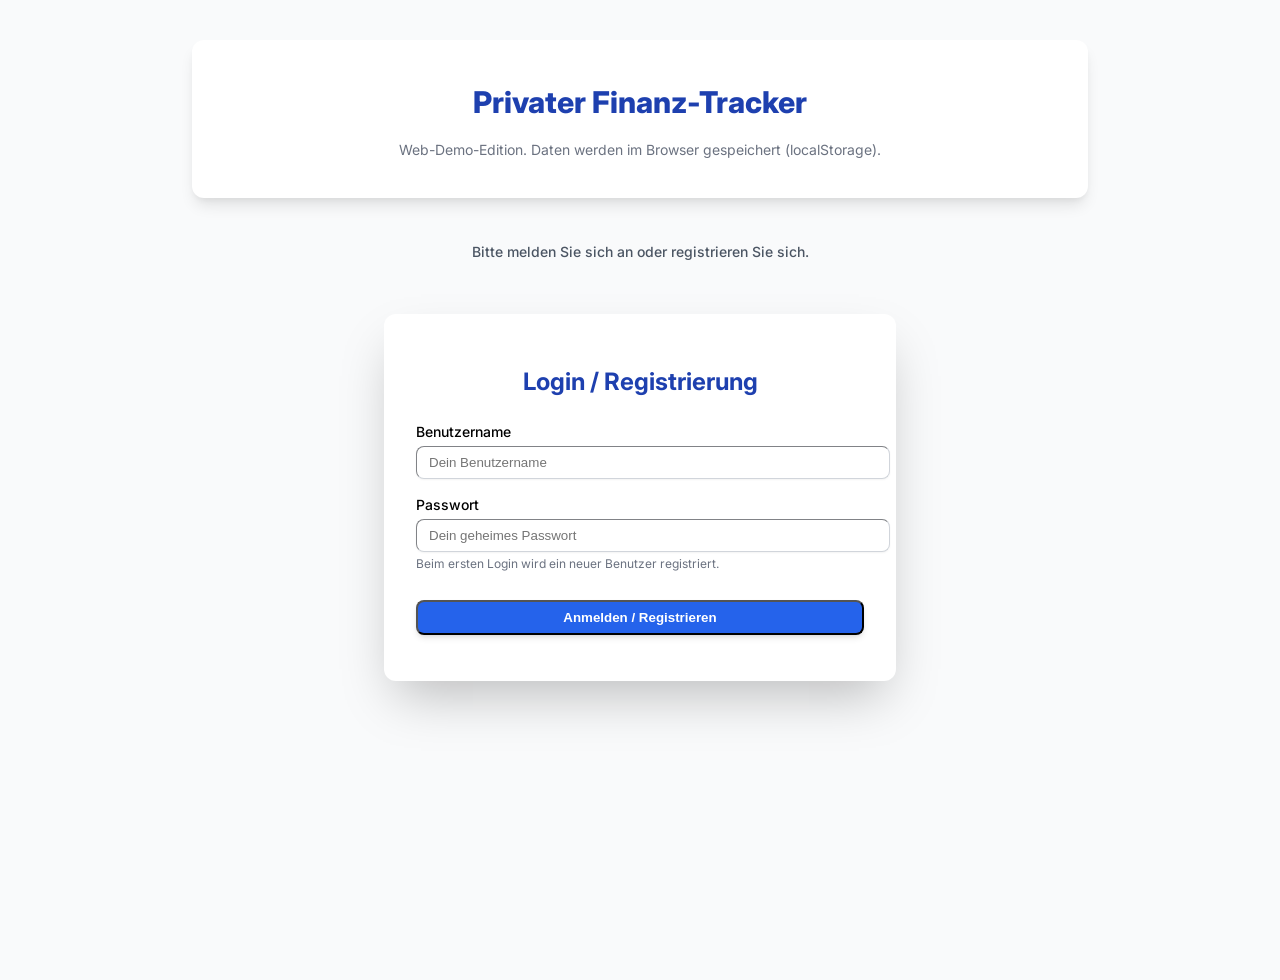
<file: finanz-tracker-demo/index.html>
<!DOCTYPE html>
<html lang="de">
<head>
    <meta charset="UTF-8">
    <meta name="viewport" content="width=device-width, initial-scale=1.0">
    <title>Privater Finanz-Tracker (Web-Demo)</title>
    <link href="https://fonts.googleapis.com/css2?family=Inter:wght@100..900&display=swap" rel="stylesheet">
    <link rel="stylesheet" href="style.css">
</head>
<body class="bg-gray-50 min-h-screen p-4 md:p-8">

    <div id="app" class="max-w-4xl mx-auto">
        <header class="text-center py-6 mb-8 bg-white shadow-lg rounded-xl">
            <h1 class="text-3xl font-extrabold text-blue-800">Privater Finanz-Tracker</h1>
            <p class="mt-1 text-sm text-gray-500">
                Web-Demo-Edition. Daten werden im Browser gespeichert (localStorage).
            </p>
        </header>

        <div id="statusMessage" class="text-center py-3 mb-4 text-sm font-medium text-gray-600">
            Bitte melden Sie sich an, um die Demo zu starten.
        </div>

        <div id="mainContent" class="space-y-8 hidden">
        
            <div class="grid grid-cols-1 md:grid-cols-3 gap-4">
                
                <div class="bg-blue-600 text-white p-5 rounded-xl shadow-lg transform hover:scale-[1.02] transition duration-200">
                    <p class="text-sm font-light uppercase opacity-80">Aktueller Saldo</p>
                    <p id="currentBalance" class="text-3xl font-bold mt-1">0,00 €</p>
                </div>

                <div class="bg-white p-5 rounded-xl shadow-lg border border-gray-200 transform hover:scale-[1.02] transition duration-200">
                    <p class="text-sm font-light uppercase text-gray-500">Monatliches Budget (Soll)</p>
                    <p id="monthlyBudgetDisplay" class="text-2xl font-bold mt-1 text-gray-800">0,00 €</p>
                </div>

                <div id="remainingBudgetCard" class="bg-yellow-500 text-white p-5 rounded-xl shadow-lg transform hover:scale-[1.02] transition duration-200">
                    <p class="text-sm font-light uppercase opacity-80">Verbleibend diesen Monat</p>
                    <p id="remainingBudgetDisplay" class="text-3xl font-bold mt-1">0,00 €</p>
                </div>
            </div>

            <div class="bg-white p-6 rounded-xl shadow-lg">
                <h2 class="text-2xl font-semibold text-gray-800 mb-4">Budget-Einstellungen</h2>
                <form id="budgetForm" class="grid grid-cols-1 md:grid-cols-3 gap-4 items-end">
                    <div>
                        <label for="monthlyBudgetInput" class="block text-sm font-medium text-gray-700">Monatsbudget (€)</label>
                        <input type="number" step="0.01" id="monthlyBudgetInput" value="0.00" 
                                class="mt-1 block w-full px-3 py-2 border border-gray-300 rounded-lg shadow-sm focus:ring-blue-500 focus:border-blue-500" placeholder="z.B. 1200.00">
                    </div>
                    
                    <div>
                        <label for="yearlyBudgetInput" class="block text-sm font-medium text-gray-700">Jahresbudget (€) (Optional)</label>
                        <input type="number" step="0.01" id="yearlyBudgetInput" value="0.00" 
                                class="mt-1 block w-full px-3 py-2 border border-gray-300 rounded-lg shadow-sm focus:ring-blue-500 focus:border-blue-500" placeholder="Auto-berechnet oder manuell">
                    </div>

                    <button type="submit" 
                            class="md:col-span-1 bg-green-600 hover:bg-green-700 text-white font-bold py-2 px-4 rounded-lg shadow-md transition duration-150 ease-in-out h-10">
                        Budget speichern
                    </button>
                    
                    <div class="md:col-span-3 mt-2">
                        <label class="flex items-center space-x-2 cursor-pointer">
                            <input type="checkbox" id="includeIncomeCheckbox" class="form-checkbox h-4 w-4 text-blue-600 rounded">
                            <span class="text-sm font-medium text-gray-700">Einnahmen zum Budget hinzurechnen (Einnahmen erhöhen das verbleibende Budget)</span>
                        </label>
                    </div>

                </form>
            </div>
            
            <div class="bg-white p-6 rounded-xl shadow-lg">
                <h2 class="text-2xl font-semibold text-gray-800 mb-4">Neue Transaktion</h2>
                <form id="transactionForm" class="grid grid-cols-2 md:grid-cols-4 gap-4">
                    
                    <div class="col-span-2">
                        <label for="description" class="block text-sm font-medium text-gray-700">Beschreibung</label>
                        <input type="text" id="description" name="description" required
                                class="mt-1 block w-full px-3 py-2 border border-gray-300 rounded-lg shadow-sm focus:ring-blue-500 focus:border-blue-500" placeholder="Miete, Gehalt, etc.">
                    </div>

                    <div>
                        <label for="amount" class="block text-sm font-medium text-gray-700">Betrag (€)</label>
                        <input type="number" step="0.01" id="amount" name="amount" required
                                class="mt-1 block w-full px-3 py-2 border border-gray-300 rounded-lg shadow-sm focus:ring-blue-500 focus:border-blue-500" placeholder="100.00">
                    </div>

                    <div>
                        <label for="date" class="block text-sm font-medium text-gray-700">Datum</label>
                        <input type="date" id="date" name="date" required
                                class="mt-1 block w-full px-3 py-2 border border-gray-300 rounded-lg shadow-sm focus:ring-blue-500 focus:border-blue-500">
                    </div>

                    <div>
                        <label for="type" class="block text-sm font-medium text-gray-700">Typ</label>
                        <select id="type" name="type" required
                            class="w-full px-3 py-2 border border-gray-300 rounded-lg shadow-sm focus:ring-blue-500 focus:border-blue-500 bg-white">
                            <option value="expense">Ausgabe</option>
                            <option value="income">Einnahme</option>
                        </select>
                    </div>

                    <div class="md:col-span-4">
                        <button type="submit" id="submitButton"
                                class="w-full bg-blue-600 hover:bg-blue-700 text-white font-bold py-2 px-4 rounded-lg shadow-md transition duration-150 ease-in-out">
                            Transaktion hinzufügen
                        </button>
                    </div>
                </form>
                <p id="errorMessage" class="mt-3 text-red-600 text-sm hidden"></p>
            </div>

            <div class="bg-white p-6 rounded-xl shadow-lg">
                <h2 class="text-2xl font-semibold text-gray-800 mb-4">Historie der Transaktionen</h2>
                <div id="transactionsList" class="space-y-3">
                    </div>
                <p id="noTransactionsMessage" class="text-gray-500 mt-2 hidden">Noch keine Transaktionen erfasst.</p>
            </div>
            
            <div class="bg-gray-100 p-4 rounded-xl shadow-inner grid grid-cols-1 md:grid-cols-2 gap-4">
                <button id="saveButton" disabled
                        class="bg-yellow-500 hover:bg-yellow-600 text-white font-bold py-2 px-4 rounded-lg shadow-md transition duration-150 ease-in-out disabled:opacity-50">
                    Speichern (Browser-Speicher)
                </button>
                <button id="exportButton" disabled
                        class="bg-gray-500 hover:bg-gray-600 text-white font-bold py-2 px-4 rounded-lg shadow-md transition duration-150 ease-in-out disabled:opacity-50">
                    Export (CSV-Download)
                </button>
            </div>

        </div>

        <div id="authContainer" class="max-w-md mx-auto mt-10 bg-white p-8 rounded-xl shadow-2xl">
            <h2 class="text-2xl font-bold text-center text-blue-800 mb-6">Login / Registrierung</h2>
            <form id="authForm" class="space-y-4">
                <div>
                    <label for="username" class="block text-sm font-medium text-gray-700">Benutzername</label>
                    <input type="text" id="username" required class="mt-1 block w-full px-3 py-2 border border-gray-300 rounded-lg shadow-sm focus:ring-blue-500 focus:border-blue-500" placeholder="Dein Benutzername">
                </div>
                <div>
                    <label for="password" class="block text-sm font-medium text-gray-700">Passwort</label>
                    <input type="password" id="password" required class="mt-1 block w-full px-3 py-2 border border-gray-300 rounded-lg shadow-sm focus:ring-blue-500 focus:border-blue-500" placeholder="Dein geheimes Passwort">
                    <p class="text-xs text-gray-500 mt-1">Beim ersten Login wird ein neuer Benutzer registriert.</p>
                </div>
                <button type="submit" id="authSubmitButton" class="w-full bg-blue-600 hover:bg-blue-700 text-white font-bold py-2 px-4 rounded-lg shadow-md transition duration-150 ease-in-out">
                    Anmelden / Registrieren
                </button>
            </form>
            <p id="authMessage" class="mt-4 text-center text-sm"></p>
        </div>
        
        <div id="logoutContainer" class="text-center mt-6 hidden">
            <button id="logoutButton" class="text-sm text-red-600 hover:text-red-800 font-medium">
                Abmelden und Daten sperren
            </button>
        </div>

    </div>

    <script src="app.js"></script>
</body>
</html>
</file>
<file: finanz-tracker-demo/style.css>
/* style.css */

/* Importiert die Schriftart 'Inter', die über das CDN in der HTML-Datei verlinkt ist */
body { 
    font-family: 'Inter', sans-serif; 
}

/* Enthält alle Klassen aus dem ursprünglichen HTML-Dokument (generiert, da kein CDN verwendet wird) */

.bg-gray-50 { background-color: #f9fafb; }
.min-h-screen { min-height: 100vh; }
.p-4 { padding: 1rem; }
.md\:p-8 { padding: 2rem; }
.max-w-4xl { max-width: 56rem; }
.mx-auto { margin-left: auto; margin-right: auto; }
.text-center { text-align: center; }
.py-6 { padding-top: 1.5rem; padding-bottom: 1.5rem; }
.mb-8 { margin-bottom: 2rem; }
.bg-white { background-color: #fff; }
.shadow-lg { box-shadow: 0 10px 15px -3px rgba(0, 0, 0, 0.1), 0 4px 6px -2px rgba(0, 0, 0, 0.05); }
.rounded-xl { border-radius: 0.75rem; }
.text-3xl { font-size: 1.875rem; line-height: 2.25rem; }
.font-extrabold { font-weight: 800; }
.text-blue-800 { color: #1e40af; }
.mt-1 { margin-top: 0.25rem; }
.text-sm { font-size: 0.875rem; line-height: 1.25rem; }
.text-gray-500 { color: #6b7280; }
.py-3 { padding-top: 0.75rem; padding-bottom: 0.75rem; }
.mb-4 { margin-bottom: 1rem; }
.font-medium { font-weight: 500; }
.text-gray-600 { color: #4b5563; }
.space-y-8 > :not([hidden]) ~ :not([hidden]) { margin-top: 2rem; margin-bottom: 0; }
.hidden { display: none; }
.grid { display: grid; }
.grid-cols-1 { grid-template-columns: repeat(1, minmax(0, 1fr)); }
.md\:grid-cols-3 { grid-template-columns: repeat(3, minmax(0, 1fr)); }
.gap-4 { gap: 1rem; }
.bg-blue-600 { background-color: #2563eb; }
.text-white { color: #fff; }
.p-5 { padding: 1.25rem; }
.shadow-md { box-shadow: 0 4px 6px -1px rgba(0, 0, 0, 0.1), 0 2px 4px -2px rgba(0, 0, 0, 0.1); }
.transform { transform: var(--tw-transform); }
.hover\:scale-\[1\.02\]:hover { transform: scale(1.02); }
.transition { transition-property: color, background-color, border-color, text-decoration-color, fill, stroke, opacity, box-shadow, transform, filter, backdrop-filter, -webkit-backdrop-filter; transition-timing-function: cubic-bezier(0.4, 0, 0.2, 1); transition-duration: 150ms; }
.duration-200 { transition-duration: 200ms; }
.font-light { font-weight: 300; }
.uppercase { text-transform: uppercase; }
.opacity-80 { opacity: 0.8; }
.text-3xl { font-size: 1.875rem; line-height: 2.25rem; }
.font-bold { font-weight: 700; }
.border { border-width: 1px; }
.border-gray-200 { border-color: #e5e7eb; }
.text-2xl { font-size: 1.5rem; line-height: 2rem; }
.text-gray-800 { color: #1f2937; }
.bg-yellow-500 { background-color: #f59e0b; }
.bg-green-600 { background-color: #059669; }
.bg-red-600 { background-color: #dc2626; } /* Dynamisch */
.p-6 { padding: 1.5rem; }
.text-2xl { font-size: 1.5rem; line-height: 2rem; }
.font-semibold { font-weight: 600; }
.mb-4 { margin-bottom: 1rem; }
.grid-cols-2 { grid-template-columns: repeat(2, minmax(0, 1fr)); }
.md\:grid-cols-4 { grid-template-columns: repeat(4, minmax(0, 1fr)); }
.items-end { align-items: flex-end; }
.block { display: block; }
.w-full { width: 100%; }
.px-3 { padding-left: 0.75rem; padding-right: 0.75rem; }
.py-2 { padding-top: 0.5rem; padding-bottom: 0.5rem; }
.border-gray-300 { border-color: #d1d5db; }
.rounded-lg { border-radius: 0.5rem; }
.shadow-sm { box-shadow: 0 1px 2px 0 rgba(0, 0, 0, 0.05); }
.focus\:ring-blue-500:focus { --tw-ring-color: #3b82f6; }
.focus\:border-blue-500:focus { border-color: #3b82f6; }
.bg-green-600 { background-color: #059669; }
.hover\:bg-green-700:hover { background-color: #047857; }
.h-10 { height: 2.5rem; }
.transition { transition-duration: 150ms; }
.ease-in-out { transition-timing-function: cubic-bezier(0.4, 0, 0.2, 1); }
.md\:col-span-3 { grid-column: span 3 / span 3; }
.mt-2 { margin-top: 0.5rem; }
.flex { display: flex; }
.items-center { align-items: center; }
.space-x-2 > :not([hidden]) ~ :not([hidden]) { margin-right: 0; margin-left: 0.5rem; }
.cursor-pointer { cursor: pointer; }
.h-4 { height: 1rem; }
.w-4 { width: 1rem; }
.text-blue-600 { color: #2563eb; }
.col-span-2 { grid-column: span 2 / span 2; }
.md\:col-span-4 { grid-column: span 4 / span 4; }
.bg-blue-600 { background-color: #2563eb; }
.hover\:bg-blue-700:hover { background-color: #1d4ed8; }
.text-red-600 { color: #dc2626; }
.mt-3 { margin-top: 0.75rem; }
.space-y-3 > :not([hidden]) ~ :not([hidden]) { margin-top: 0.75rem; margin-bottom: 0; }
.bg-gray-100 { background-color: #f3f4f6; }
.shadow-inner { box-shadow: inset 0 2px 4px 0 rgba(0, 0, 0, 0.06); }
.md\:grid-cols-2 { grid-template-columns: repeat(2, minmax(0, 1fr)); }
.bg-yellow-500 { background-color: #f59e0b; }
.hover\:bg-yellow-600:hover { background-color: #d97706; }
.disabled\:opacity-50:disabled { opacity: 0.5; }
.bg-gray-500 { background-color: #6b7280; }
.hover\:bg-gray-600:hover { background-color: #4b5563; }
.max-w-md { max-width: 28rem; }
.mt-10 { margin-top: 2.5rem; }
.p-8 { padding: 2rem; }
.shadow-2xl { box-shadow: 0 25px 50px -12px rgba(0, 0, 0, 0.25); }
.mb-6 { margin-bottom: 1.5rem; }
.space-y-4 > :not([hidden]) ~ :not([hidden]) { margin-top: 1rem; margin-bottom: 0; }
.text-xs { font-size: 0.75rem; line-height: 1rem; }
.mt-6 { margin-top: 1.5rem; }
.hover\:text-red-800:hover { color: #991b1b; }

/* Zusätzliches CSS für die Transaktionsliste (aus renderer.cjs abgeleitet) */
.flex-grow { flex-grow: 1; }
.justify-between { justify-content: space-between; }
.items-center { align-items: center; }
.text-right { text-align: right; }
.ml-4 { margin-left: 1rem; }
.bg-red-50 { background-color: #fef2f2; }
.bg-green-50 { background-color: #f0fdf4; }
.text-red-600 { color: #dc2626; }
.text-green-600 { color: #10b981; }
.border-l-4 { border-left-width: 4px; }
.border-red-400 { border-left-color: #f87171; }
.border-green-400 { border-left-color: #4ade80; }
</file>
